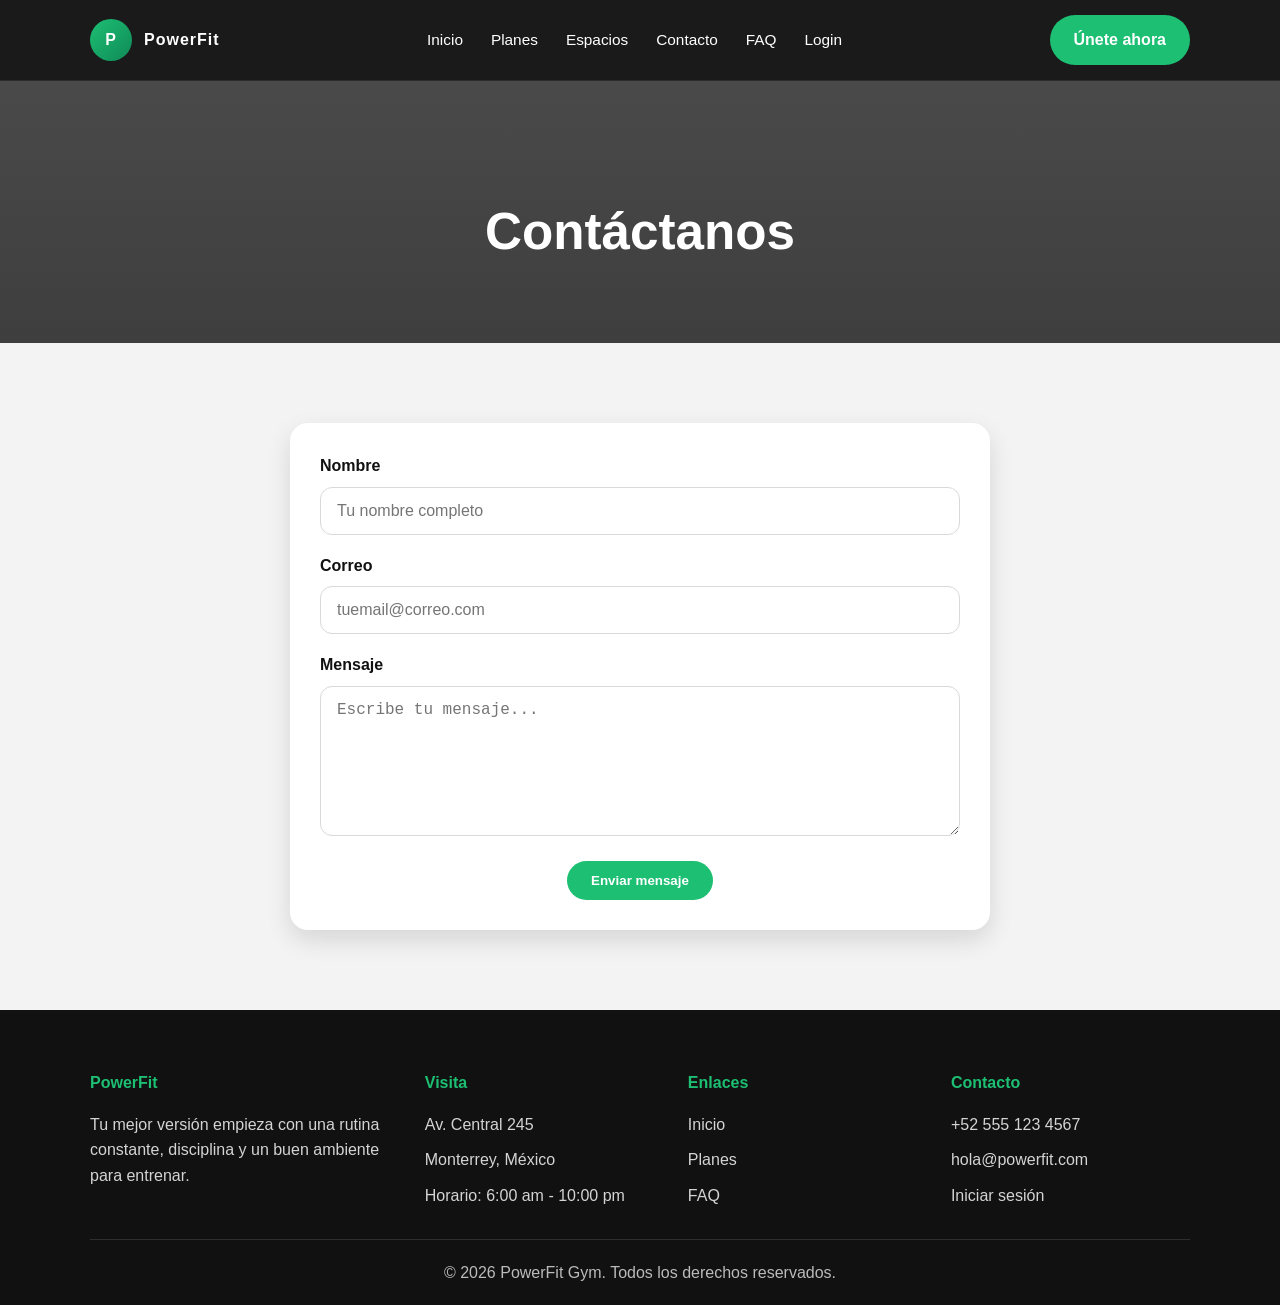
<file: contacto/contacto.html>
<!DOCTYPE html>
<html lang="es">
<head>
  <meta charset="UTF-8" />
  <meta name="viewport" content="width=device-width, initial-scale=1.0" />
  <title>Contacto | PowerFit</title>
  <link rel="stylesheet" href="../css/styles.css" />
</head>
<body>
  <header>
    <div class="container navbar">
      <a href="../index.html" class="logo">
        <span class="logo-box">P</span>
        <span>PowerFit</span>
      </a>

      <nav class="menu">
        <a href="../index.html">Inicio</a>
        <a href="../planes/planes.html">Planes</a>
        <a href="../espacios/espacios.html">Espacios</a>
        <a href="contacto.html">Contacto</a>
        <a href="../faqs/faqs.html">FAQ</a>
        <a href="../login/login.html">Login</a>
      </nav>

      <a href="contacto.html" class="btn btn-primary">Únete ahora</a>
    </div>
  </header>

  <main>
    <section class="page-banner">
      <div class="container">
        <h1>Contáctanos</h1>
      </div>
    </section>

    <section>
      <div class="container">
        <div class="form-box">
          <form action="#" method="post">
            <div class="form-group">
              <label for="nombre">Nombre</label>
              <input type="text" id="nombre" name="nombre" placeholder="Tu nombre completo" required />
            </div>

            <div class="form-group">
              <label for="correo">Correo</label>
              <input type="email" id="correo" name="correo" placeholder="tuemail@correo.com" required />
            </div>

            <div class="form-group">
              <label for="mensaje">Mensaje</label>
              <textarea id="mensaje" name="mensaje" placeholder="Escribe tu mensaje..." required></textarea>
            </div>

            <div class="form-actions">
              <button type="submit" class="btn btn-primary">Enviar mensaje</button>
            </div>
          </form>
        </div>
      </div>
    </section>
  </main>

  <footer>
    <div class="container footer-grid">
      <div>
        <h4>PowerFit</h4>
        <p>Tu mejor versión empieza con una rutina constante, disciplina y un buen ambiente para entrenar.</p>
      </div>

      <div>
        <h4>Visita</h4>
        <ul>
          <li>Av. Central 245</li>
          <li>Monterrey, México</li>
          <li>Horario: 6:00 am - 10:00 pm</li>
        </ul>
      </div>

      <div>
        <h4>Enlaces</h4>
        <ul>
          <li><a href="../index.html">Inicio</a></li>
          <li><a href="../planes/planes.html">Planes</a></li>
          <li><a href="../faqs/faqs.html">FAQ</a></li>
        </ul>
      </div>

      <div>
        <h4>Contacto</h4>
        <ul>
          <li>+52 555 123 4567</li>
          <li>hola@powerfit.com</li>
          <li><a href="../login/login.html">Iniciar sesión</a></li>
        </ul>
      </div>
    </div>

    <div class="container copy">
      © 2026 PowerFit Gym. Todos los derechos reservados.
    </div>
  </footer>
</body>
</html>
</file>
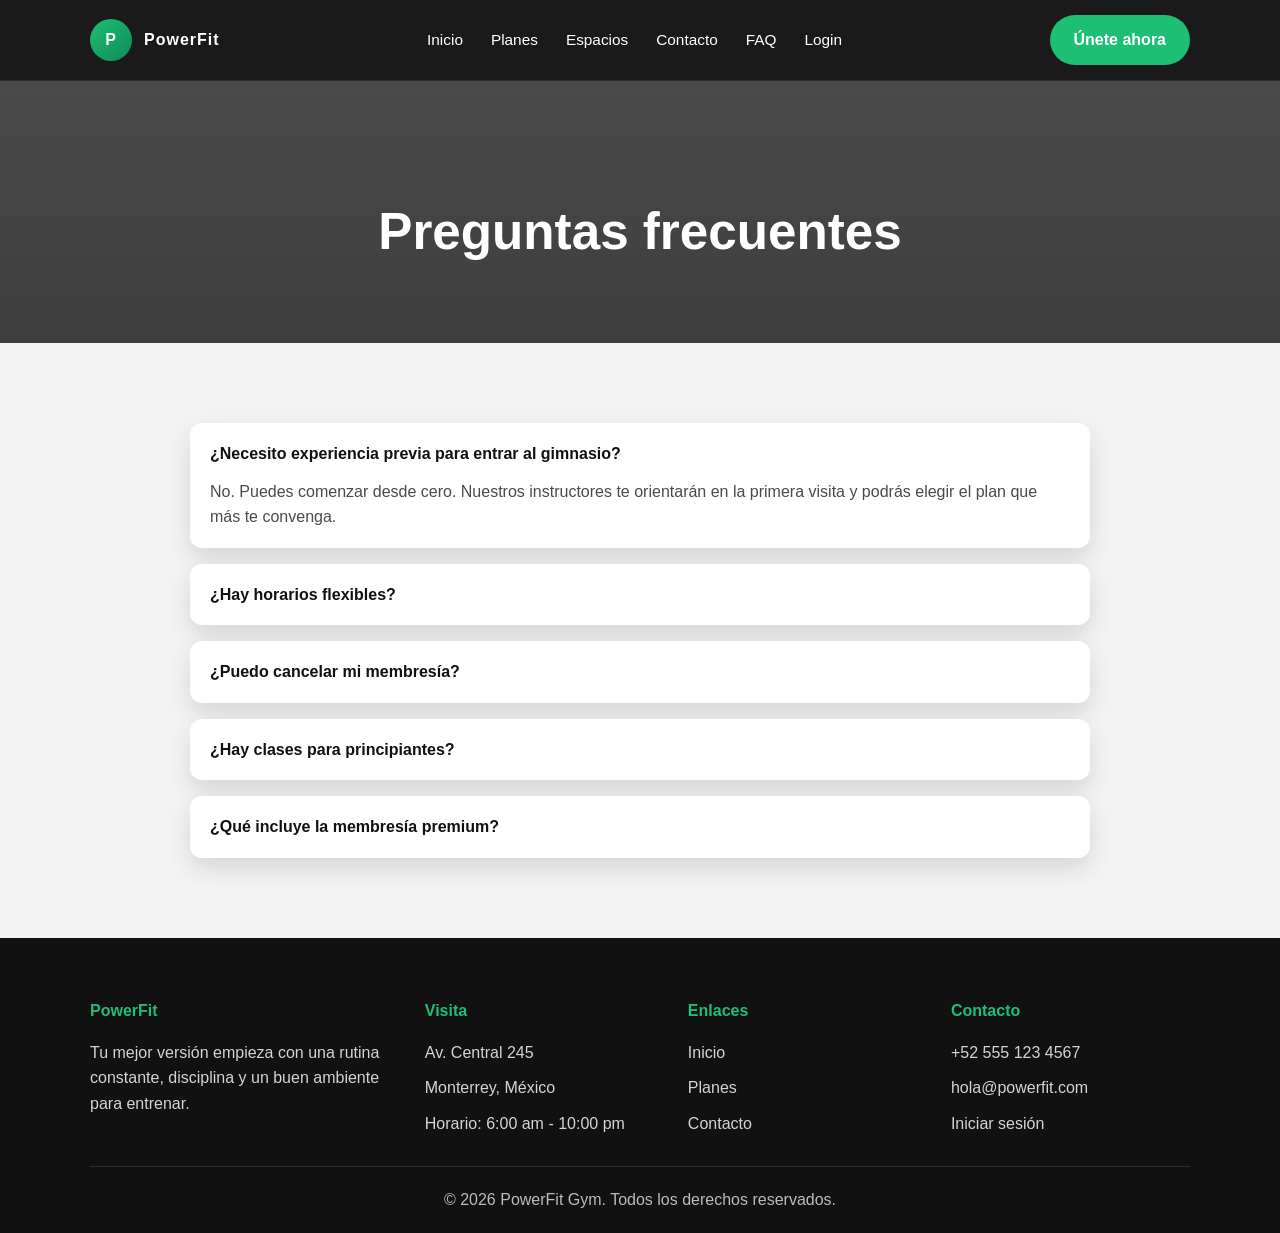
<file: faqs/faqs.html>
<!DOCTYPE html>
<html lang="es">
<head>
  <meta charset="UTF-8" />
  <meta name="viewport" content="width=device-width, initial-scale=1.0" />
  <title>FAQ | PowerFit</title>
  <link rel="stylesheet" href="../css/styles.css" />
</head>
<body>
  <header>
    <div class="container navbar">
      <a href="../index.html" class="logo">
        <span class="logo-box">P</span>
        <span>PowerFit</span>
      </a>

      <nav class="menu">
        <a href="../index.html">Inicio</a>
        <a href="../planes/planes.html">Planes</a>
        <a href="../espacios/espacios.html">Espacios</a>
        <a href="../contacto/contacto.html">Contacto</a>
        <a href="faqs.html">FAQ</a>
        <a href="../login/login.html">Login</a>
      </nav>

      <a href="../contacto/contacto.html" class="btn btn-primary">Únete ahora</a>
    </div>
  </header>

  <main>
    <section class="page-banner">
      <div class="container">
        <h1>Preguntas frecuentes</h1>
      </div>
    </section>

    <section>
      <div class="container">
        <div class="faq-list">
          <div class="faq-item">
            <details open>
              <summary>¿Necesito experiencia previa para entrar al gimnasio?</summary>
              <p>No. Puedes comenzar desde cero. Nuestros instructores te orientarán en la primera visita y podrás elegir el plan que más te convenga.</p>
            </details>
          </div>

          <div class="faq-item">
            <details>
              <summary>¿Hay horarios flexibles?</summary>
              <p>Sí. Nuestro horario es de 6:00 am a 10:00 pm, con acceso para atender tus rutinas desde la mañana hasta la noche.</p>
            </details>
          </div>

          <div class="faq-item">
            <details>
              <summary>¿Puedo cancelar mi membresía?</summary>
              <p>Claro. Puedes comunicarte con nuestro equipo para revisar los términos según tu plan y fecha de contrato.</p>
            </details>
          </div>

          <div class="faq-item">
            <details>
              <summary>¿Hay clases para principiantes?</summary>
              <p>Sí. Contamos con clases diseñadas para nivel inicial, intermedio y avanzado, con monitoreo constante.</p>
            </details>
          </div>

          <div class="faq-item">
            <details>
              <summary>¿Qué incluye la membresía premium?</summary>
              <p>Acceso ilimitado, seguimiento personalizado, asesoría nutricional y sesiones con entrenador para tus objetivos.</p>
            </details>
          </div>
        </div>
      </div>
    </section>
  </main>

  <footer>
    <div class="container footer-grid">
      <div>
        <h4>PowerFit</h4>
        <p>Tu mejor versión empieza con una rutina constante, disciplina y un buen ambiente para entrenar.</p>
      </div>

      <div>
        <h4>Visita</h4>
        <ul>
          <li>Av. Central 245</li>
          <li>Monterrey, México</li>
          <li>Horario: 6:00 am - 10:00 pm</li>
        </ul>
      </div>

      <div>
        <h4>Enlaces</h4>
        <ul>
          <li><a href="../index.html">Inicio</a></li>
          <li><a href="../planes/planes.html">Planes</a></li>
          <li><a href="../contacto/contacto.html">Contacto</a></li>
        </ul>
      </div>

      <div>
        <h4>Contacto</h4>
        <ul>
          <li>+52 555 123 4567</li>
          <li>hola@powerfit.com</li>
          <li><a href="../login/login.html">Iniciar sesión</a></li>
        </ul>
      </div>
    </div>

    <div class="container copy">
      © 2026 PowerFit Gym. Todos los derechos reservados.
    </div>
  </footer>
</body>
</html>
</file>
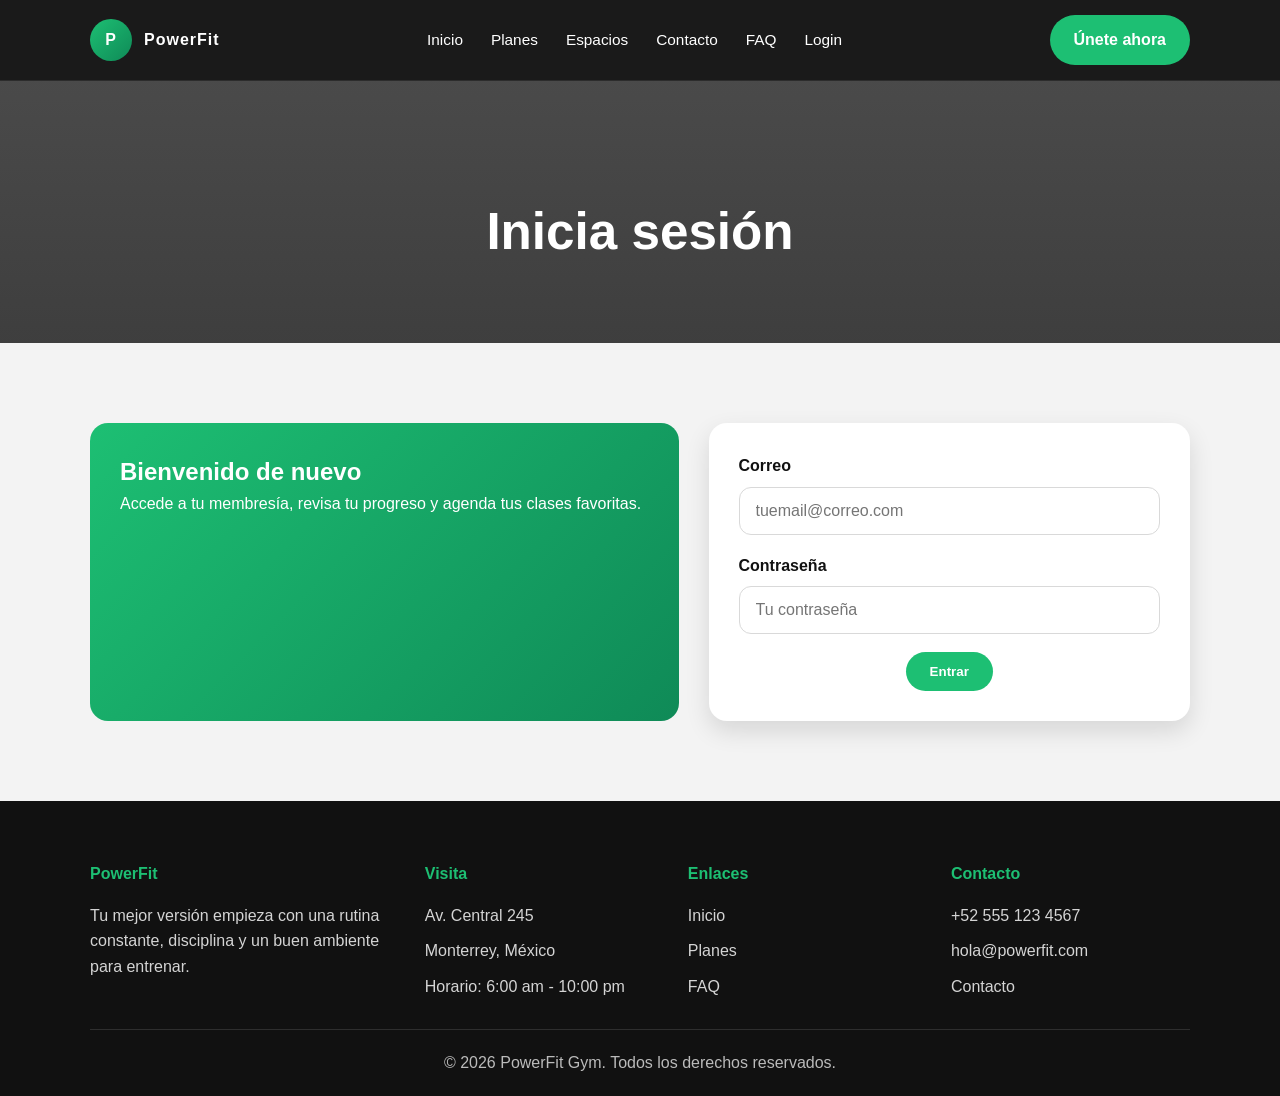
<file: login/login.html>
<!DOCTYPE html>
<html lang="es">
<head>
  <meta charset="UTF-8" />
  <meta name="viewport" content="width=device-width, initial-scale=1.0" />
  <title>Login | PowerFit</title>
  <link rel="stylesheet" href="../css/styles.css" />
</head>
<body>
  <header>
    <div class="container navbar">
      <a href="../index.html" class="logo">
        <span class="logo-box">P</span>
        <span>PowerFit</span>
      </a>

      <nav class="menu">
        <a href="../index.html">Inicio</a>
        <a href="../planes/planes.html">Planes</a>
        <a href="../espacios/espacios.html">Espacios</a>
        <a href="../contacto/contacto.html">Contacto</a>
        <a href="../faqs/faqs.html">FAQ</a>
        <a href="login.html">Login</a>
      </nav>

      <a href="../contacto/contacto.html" class="btn btn-primary">Únete ahora</a>
    </div>
  </header>

  <main>
    <section class="page-banner">
      <div class="container">
        <h1>Inicia sesión</h1>
      </div>
    </section>

    <section>
      <div class="container login-wrap">
        <div class="login-info">
          <h2>Bienvenido de nuevo</h2>
          <p>Accede a tu membresía, revisa tu progreso y agenda tus clases favoritas.</p>
        </div>

        <div class="login-panel">
          <form action="#" method="post">
            <div class="form-group">
              <label for="correo-login">Correo</label>
              <input type="email" id="correo-login" name="correo-login" placeholder="tuemail@correo.com" required />
            </div>

            <div class="form-group">
              <label for="password">Contraseña</label>
              <input type="password" id="password" name="password" placeholder="Tu contraseña" required />
            </div>

            <div class="form-actions">
              <button type="submit" class="btn btn-primary">Entrar</button>
            </div>
          </form>
        </div>
      </div>
    </section>
  </main>

  <footer>
    <div class="container footer-grid">
      <div>
        <h4>PowerFit</h4>
        <p>Tu mejor versión empieza con una rutina constante, disciplina y un buen ambiente para entrenar.</p>
      </div>

      <div>
        <h4>Visita</h4>
        <ul>
          <li>Av. Central 245</li>
          <li>Monterrey, México</li>
          <li>Horario: 6:00 am - 10:00 pm</li>
        </ul>
      </div>

      <div>
        <h4>Enlaces</h4>
        <ul>
          <li><a href="../index.html">Inicio</a></li>
          <li><a href="../planes/planes.html">Planes</a></li>
          <li><a href="../faqs/faqs.html">FAQ</a></li>
        </ul>
      </div>

      <div>
        <h4>Contacto</h4>
        <ul>
          <li>+52 555 123 4567</li>
          <li>hola@powerfit.com</li>
          <li><a href="../contacto/contacto.html">Contacto</a></li>
        </ul>
      </div>
    </div>

    <div class="container copy">
      © 2026 PowerFit Gym. Todos los derechos reservados.
    </div>
  </footer>
</body>
</html>
</file>
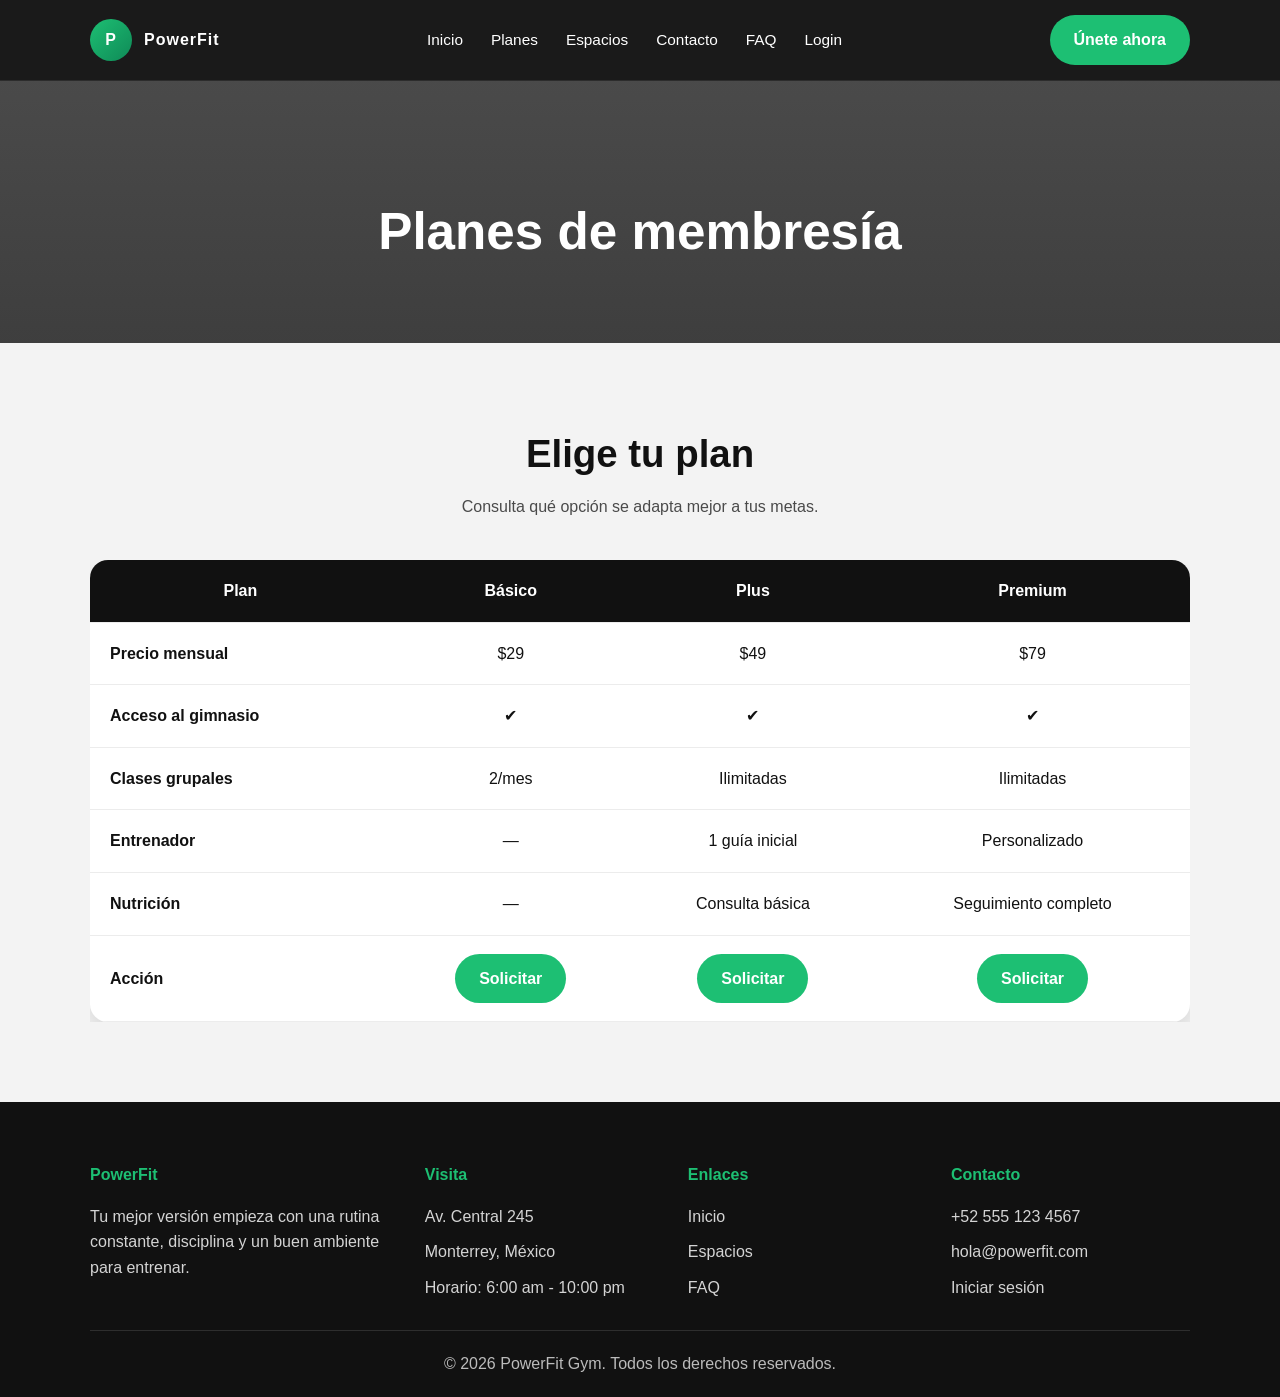
<file: planes/planes.html>
<!DOCTYPE html>
<html lang="es">
<head>
  <meta charset="UTF-8" />
  <meta name="viewport" content="width=device-width, initial-scale=1.0" />
  <title>Planes | PowerFit</title>
  <link rel="stylesheet" href="../css/styles.css" />
</head>
<body>
  <header>
    <div class="container navbar">
      <a href="../index.html" class="logo">
        <span class="logo-box">P</span>
        <span>PowerFit</span>
      </a>

      <nav class="menu">
        <a href="../index.html">Inicio</a>
        <a href="planes.html">Planes</a>
        <a href="../espacios/espacios.html">Espacios</a>
        <a href="../contacto/contacto.html">Contacto</a>
        <a href="../faqs/faqs.html">FAQ</a>
        <a href="../login/login.html">Login</a>
      </nav>

      <a href="../contacto/contacto.html" class="btn btn-primary">Únete ahora</a>
    </div>
  </header>

  <main>
    <section class="page-banner">
      <div class="container">
        <h1>Planes de membresía</h1>
      </div>
    </section>

    <section>
      <div class="container">
        <div class="section-title">
          <h2>Elige tu plan</h2>
          <p>Consulta qué opción se adapta mejor a tus metas.</p>
        </div>

        <div class="table-wrap">
          <table class="pricing-table">
            <thead>
              <tr>
                <th>Plan</th>
                <th>Básico</th>
                <th>Plus</th>
                <th>Premium</th>
              </tr>
            </thead>
            <tbody>
              <tr>
                <td>Precio mensual</td>
                <td>$29</td>
                <td>$49</td>
                <td>$79</td>
              </tr>
              <tr>
                <td>Acceso al gimnasio</td>
                <td>✔</td>
                <td>✔</td>
                <td>✔</td>
              </tr>
              <tr>
                <td>Clases grupales</td>
                <td>2/mes</td>
                <td>Ilimitadas</td>
                <td>Ilimitadas</td>
              </tr>
              <tr>
                <td>Entrenador</td>
                <td>—</td>
                <td>1 guía inicial</td>
                <td>Personalizado</td>
              </tr>
              <tr>
                <td>Nutrición</td>
                <td>—</td>
                <td>Consulta básica</td>
                <td>Seguimiento completo</td>
              </tr>
              <tr>
                <td>Acción</td>
                <td><a href="../contacto/contacto.html" class="btn btn-primary">Solicitar</a></td>
                <td><a href="../contacto/contacto.html" class="btn btn-primary">Solicitar</a></td>
                <td><a href="../contacto/contacto.html" class="btn btn-primary">Solicitar</a></td>
              </tr>
            </tbody>
          </table>
        </div>
      </div>
    </section>
  </main>

  <footer>
    <div class="container footer-grid">
      <div>
        <h4>PowerFit</h4>
        <p>Tu mejor versión empieza con una rutina constante, disciplina y un buen ambiente para entrenar.</p>
      </div>

      <div>
        <h4>Visita</h4>
        <ul>
          <li>Av. Central 245</li>
          <li>Monterrey, México</li>
          <li>Horario: 6:00 am - 10:00 pm</li>
        </ul>
      </div>

      <div>
        <h4>Enlaces</h4>
        <ul>
          <li><a href="../index.html">Inicio</a></li>
          <li><a href="../espacios/espacios.html">Espacios</a></li>
          <li><a href="../faqs/faqs.html">FAQ</a></li>
        </ul>
      </div>

      <div>
        <h4>Contacto</h4>
        <ul>
          <li>+52 555 123 4567</li>
          <li>hola@powerfit.com</li>
          <li><a href="../login/login.html">Iniciar sesión</a></li>
        </ul>
      </div>
    </div>

    <div class="container copy">
      © 2026 PowerFit Gym. Todos los derechos reservados.
    </div>
  </footer>
</body>
</html>
</file>
<file: css/styles.css>
:root {
  --verde: #1dbf73;
  --verde-oscuro: #0f8a57;
  --negro: #111111;
  --gris-oscuro: #1d1d1d;
  --gris-medio: #4a4a4a;
  --gris-claro: #f3f3f3;
  --blanco: #ffffff;
  --sombra: 0 10px 25px rgba(0, 0, 0, 0.12);
}

* {
  margin: 0;
  padding: 0;
  box-sizing: border-box;
}

html {
  scroll-behavior: smooth;
}

body {
  font-family: Arial, Helvetica, sans-serif;
  background: var(--gris-claro);
  color: var(--negro);
  line-height: 1.6;
}

a {
  text-decoration: none;
  color: inherit;
}

img {
  max-width: 100%;
  display: block;
}

.container {
  width: min(1100px, 90%);
  margin: 0 auto;
}

header {
  background: rgba(17, 17, 17, 0.96);
  position: sticky;
  top: 0;
  z-index: 10;
  border-bottom: 1px solid rgba(255, 255, 255, 0.08);
}

.navbar {
  display: flex;
  justify-content: space-between;
  align-items: center;
  min-height: 80px;
}

.logo {
  display: flex;
  align-items: center;
  gap: 12px;
  color: var(--blanco);
  font-weight: 700;
  letter-spacing: 1px;
}

.logo-box {
  width: 42px;
  height: 42px;
  border-radius: 50%;
  background: linear-gradient(135deg, var(--verde), var(--verde-oscuro));
  display: flex;
  align-items: center;
  justify-content: center;
  color: var(--blanco);
  font-weight: bold;
}

.menu {
  display: flex;
  gap: 28px;
  flex-wrap: wrap;
}

.menu a {
  color: var(--blanco);
  font-size: 0.96rem;
  transition: 0.3s ease;
}

.menu a:hover {
  color: var(--verde);
}

.btn {
  display: inline-block;
  padding: 12px 24px;
  border-radius: 25px;
  font-weight: 700;
  transition: 0.3s ease;
  border: none;
  cursor: pointer;
}

.btn-primary {
  background: var(--verde);
  color: var(--blanco);
}

.btn-primary:hover {
  background: var(--verde-oscuro);
}

.btn-secondary {
  background: transparent;
  border: 2px solid var(--blanco);
  color: var(--blanco);
}

.btn-secondary:hover {
  background: var(--blanco);
  color: var(--negro);
}

.hero {
  background:
    linear-gradient(rgba(0, 0, 0, 0.6), rgba(0, 0, 0, 0.5)),
    url('https://images.unsplash.com/photo-1534438327276-14e5300c3a48?auto=format&fit=crop&w=1600&q=80') center/cover no-repeat;
  color: var(--blanco);
  padding: 120px 0 90px;
}

.hero-content {
  display: grid;
  grid-template-columns: 1.2fr 0.8fr;
  align-items: center;
  gap: 30px;
}

.hero h1 {
  font-size: clamp(2.5rem, 5vw, 4rem);
  line-height: 1.1;
  margin-bottom: 20px;
}

.hero p {
  font-size: 1.08rem;
  max-width: 600px;
  margin-bottom: 30px;
}

.hero-actions {
  display: flex;
  gap: 16px;
  flex-wrap: wrap;
}

.hero-card {
  background: rgba(255, 255, 255, 0.08);
  border: 1px solid rgba(255, 255, 255, 0.15);
  padding: 26px;
  border-radius: 18px;
  backdrop-filter: blur(4px);
}

.hero-card h3 {
  margin-bottom: 10px;
  font-size: 1.2rem;
}

.hero-card ul {
  list-style: none;
  display: grid;
  gap: 10px;
  color: #e5e5e5;
}

section {
  padding: 80px 0;
}

.section-title {
  text-align: center;
  margin-bottom: 40px;
}

.section-title h2 {
  font-size: clamp(2rem, 3vw, 2.8rem);
  margin-bottom: 10px;
}

.section-title p {
  color: var(--gris-medio);
}

.grid-3 {
  display: grid;
  grid-template-columns: repeat(3, 1fr);
  gap: 24px;
}

.card {
  background: var(--blanco);
  border-radius: 18px;
  overflow: hidden;
  box-shadow: var(--sombra);
}

.card img {
  width: 100%;
  height: 220px;
  object-fit: cover;
}

.card-content {
  padding: 22px;
}

.card-content h3 {
  margin-bottom: 10px;
}

.card-content p {
  color: var(--gris-medio);
  margin-bottom: 12px;
}

.price {
  font-size: 1.5rem;
  font-weight: 700;
  color: var(--verde-oscuro);
}

.features {
  list-style: none;
  display: grid;
  gap: 8px;
  margin-top: 18px;
  color: var(--gris-medio);
}

.features li::before {
  content: "✓ ";
  color: var(--verde);
  font-weight: 700;
}

.benefits {
  background: #fff;
  padding: 80px 0;
}

.benefits-grid {
  display: grid;
  grid-template-columns: repeat(4, 1fr);
  gap: 24px;
}

.benefit-box {
  background: var(--gris-claro);
  border-radius: 18px;
  padding: 28px 20px;
  text-align: center;
  border: 1px solid #e7e7e7;
}

.benefit-box .icon {
  font-size: 2rem;
  margin-bottom: 12px;
}

.gallery-grid {
  display: grid;
  grid-template-columns: repeat(3, 1fr);
  gap: 22px;
}

.gallery-item {
  position: relative;
  overflow: hidden;
  border-radius: 18px;
  box-shadow: var(--sombra);
}

.gallery-item img {
  width: 100%;
  height: 260px;
  object-fit: cover;
  transition: transform 0.4s ease;
}

.gallery-item:hover img {
  transform: scale(1.05);
}

.gallery-item .overlay {
  position: absolute;
  inset: 0;
  background: linear-gradient(to top, rgba(0, 0, 0, 0.7), rgba(0, 0, 0, 0.1));
  display: flex;
  align-items: end;
  padding: 20px;
  color: var(--blanco);
  font-weight: 700;
}

.testimonial {
  background: #111;
  color: var(--blanco);
}

.testimonials-grid {
  display: grid;
  grid-template-columns: repeat(3, 1fr);
  gap: 22px;
}

.quote {
  background: rgba(255, 255, 255, 0.04);
  padding: 26px;
  border-radius: 18px;
  border: 1px solid rgba(255, 255, 255, 0.08);
}

.quote p {
  margin-bottom: 16px;
  color: #e7e7e7;
}

.author {
  font-weight: 700;
  color: var(--verde);
}

.faq-list {
  max-width: 900px;
  margin: 0 auto;
  display: grid;
  gap: 16px;
}

.faq-item {
  background: var(--blanco);
  border-radius: 12px;
  box-shadow: var(--sombra);
  overflow: hidden;
}

.faq-item details {
  padding: 18px 20px;
}

.faq-item summary {
  cursor: pointer;
  font-weight: 700;
  list-style: none;
}

.faq-item p {
  margin-top: 12px;
  color: var(--gris-medio);
}

footer {
  background: var(--negro);
  color: var(--blanco);
  padding: 60px 0 20px;
}

.footer-grid {
  display: grid;
  grid-template-columns: 1.3fr 1fr 1fr 1fr;
  gap: 24px;
}

.footer-grid h4 {
  margin-bottom: 16px;
  color: var(--verde);
}

.footer-grid p,
.footer-grid li,
.footer-grid a {
  color: #d4d4d4;
}

.footer-grid ul {
  list-style: none;
  display: grid;
  gap: 10px;
}

.copy {
  margin-top: 30px;
  padding-top: 20px;
  border-top: 1px solid rgba(255, 255, 255, 0.12);
  text-align: center;
  color: #bbbbbb;
}

.page-banner {
  background: linear-gradient(rgba(17,17,17,0.75), rgba(17,17,17,0.8)),
    url('https://images.unsplash.com/photo-1571019614242-c5c5dee9f50b?auto=format&fit=crop&w=1600&q=80') center/cover no-repeat;
  color: var(--blanco);
  padding: 110px 0 70px;
  text-align: center;
}

.page-banner h1 {
  font-size: clamp(2.2rem, 4vw, 3.2rem);
}

.form-box {
  background: var(--blanco);
  padding: 30px;
  border-radius: 18px;
  box-shadow: var(--sombra);
  max-width: 700px;
  margin: 0 auto;
}

.form-group {
  margin-bottom: 18px;
}

.form-group label {
  display: block;
  margin-bottom: 8px;
  font-weight: 700;
}

.form-group input,
.form-group textarea {
  width: 100%;
  padding: 14px 16px;
  border: 1px solid #d9d9d9;
  border-radius: 12px;
  font-size: 1rem;
  background: #fff;
}

.form-group textarea {
  min-height: 150px;
  resize: vertical;
}

.form-actions {
  text-align: center;
}

.table-wrap {
  overflow-x: auto;
}

.pricing-table {
  width: 100%;
  border-collapse: collapse;
  background: var(--blanco);
  box-shadow: var(--sombra);
  border-radius: 18px;
  overflow: hidden;
}

.pricing-table th,
.pricing-table td {
  padding: 18px 20px;
  border-bottom: 1px solid #ececec;
  text-align: center;
}

.pricing-table th {
  background: var(--negro);
  color: var(--blanco);
}

.pricing-table td:first-child {
  text-align: left;
  font-weight: 700;
}

.login-wrap {
  display: grid;
  grid-template-columns: 1.1fr 0.9fr;
  gap: 30px;
  align-items: center;
}

.login-panel {
  background: var(--blanco);
  padding: 30px;
  border-radius: 18px;
  box-shadow: var(--sombra);
}

.login-info {
  background: linear-gradient(135deg, var(--verde), var(--verde-oscuro));
  border-radius: 18px;
  padding: 30px;
  color: var(--blanco);
  min-height: 100%;
}

@media (max-width: 900px) {
  .hero-content,
  .login-wrap,
  .footer-grid,
  .grid-3,
  .benefits-grid,
  .gallery-grid,
  .testimonials-grid {
    grid-template-columns: 1fr 1fr;
  }

  .hero-content,
  .login-wrap {
    grid-template-columns: 1fr;
  }

  .menu {
    gap: 12px;
  }
}

@media (max-width: 640px) {
  .grid-3,
  .benefits-grid,
  .gallery-grid,
  .testimonials-grid,
  .footer-grid {
    grid-template-columns: 1fr;
  }

  .navbar {
    flex-direction: column;
    justify-content: center;
    padding: 20px 0;
    gap: 12px;
  }

  .menu {
    justify-content: center;
  }

  .hero {
    padding-top: 100px;
  }
}
</file>
